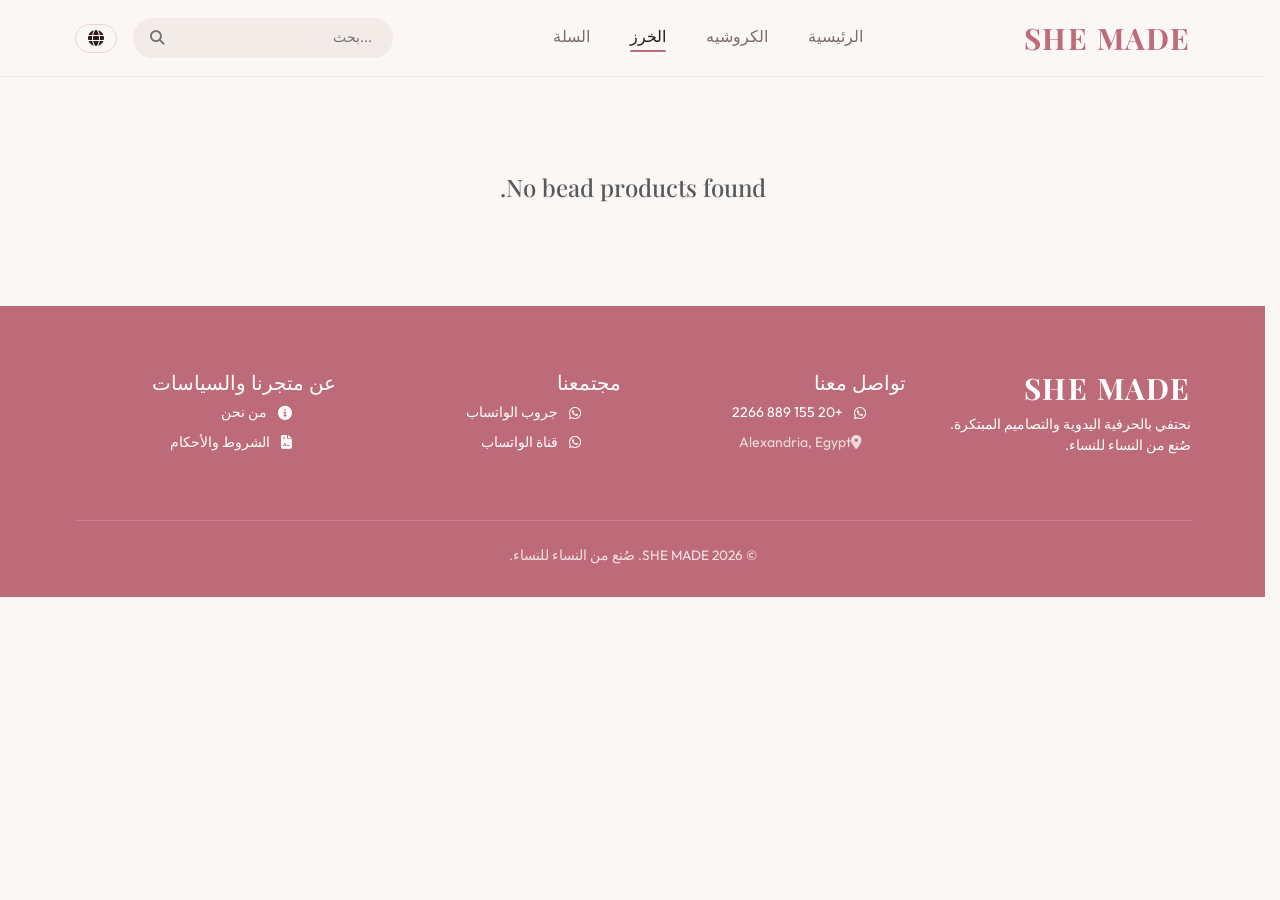
<file: beads.html>
<!DOCTYPE html>
<html lang="ar" dir="rtl">
<head>
  <meta charset="utf-8" />
  <meta name="viewport" content="width=device-width, initial-scale=1.0" />
  <title>Bead Collection | SHE MADE</title>

  <!-- Instant Direction & Language Init (External) -->
  <script src="js/init.js"></script>

  <!-- Google Fonts & FontAwesome -->
  <link rel="preconnect" href="https://fonts.googleapis.com">
  <link rel="preconnect" href="https://fonts.gstatic.com" crossorigin>
  <link rel="stylesheet" href="https://cdnjs.cloudflare.com/ajax/libs/font-awesome/6.4.0/css/all.min.css">
  <link href="https://cdn.jsdelivr.net/npm/bootstrap@5.3.3/dist/css/bootstrap.min.css" rel="stylesheet">
  <link rel="stylesheet" href="css/style.css">
</head>
<body>

  <!-- Site Header Mount -->
  <div id="site-header"></div>

  <!-- Main Body -->
  <main class="container my-5">
    <div id="bead-sections-container">
      <!-- Injected via JavaScript from products-data.js -->
    </div>
  </main>

  <!-- Site Footer Mount -->
  <div id="site-footer"></div>

  <!-- Core Scripts (All External) -->
  <script src="https://cdn.jsdelivr.net/npm/bootstrap@5.3.3/dist/js/bootstrap.bundle.min.js"></script>
  <script src="js/config.js"></script>
  <script src="js/products-data.js"></script>
  <script src="js/components.js"></script>
  <script src="js/app.js"></script>
  <script src="js/pages.js"></script>
</body>
</html>
</file>
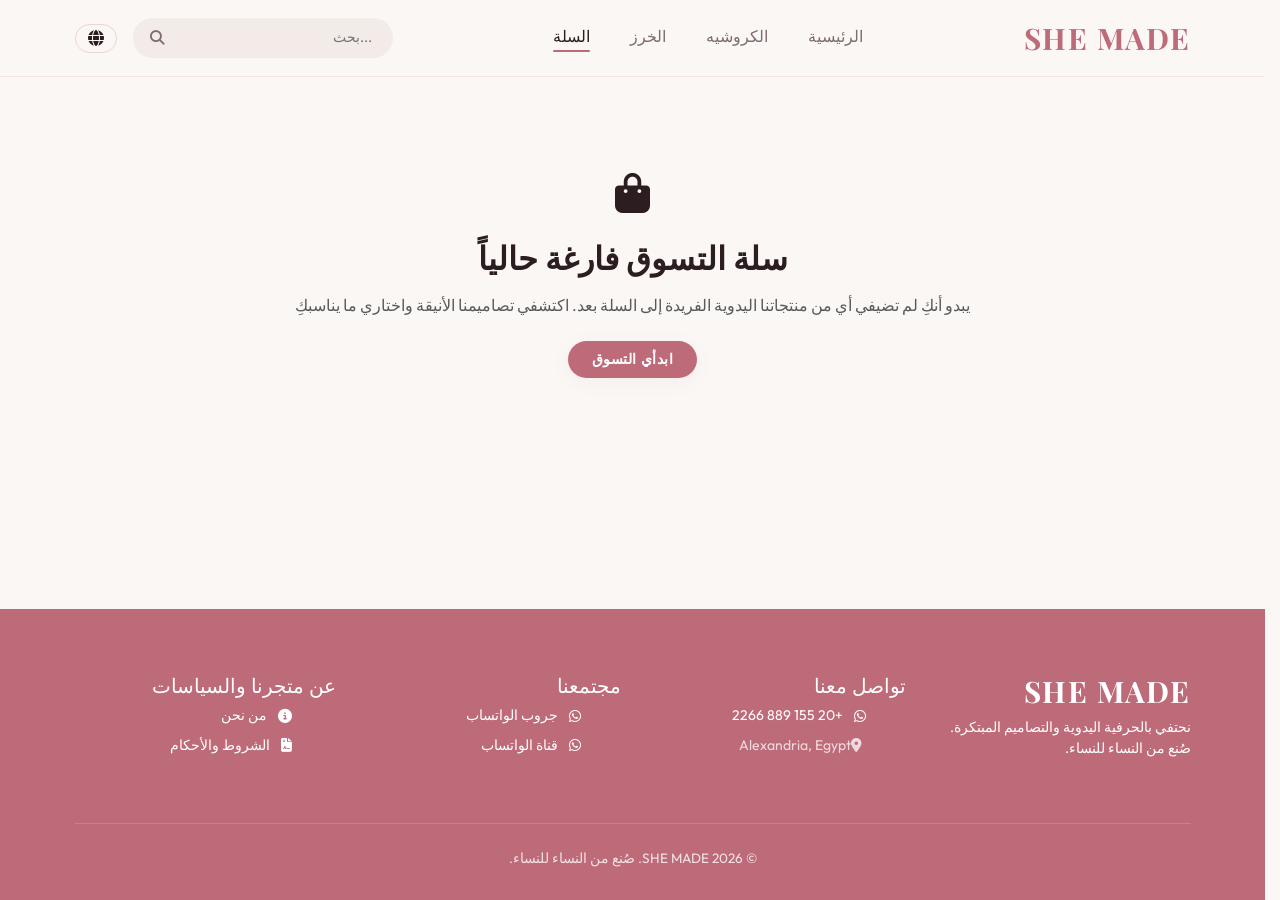
<file: cart.html>
<!DOCTYPE html>
<html lang="ar" dir="rtl">
<head>
  <meta charset="utf-8" />
  <meta name="viewport" content="width=device-width, initial-scale=1.0" />
  <title>Your Cart | SHE MADE</title>

  <!-- Instant Direction & Language Init (External) -->
  <script src="js/init.js"></script>

  <!-- Google Fonts & FontAwesome -->
  <link rel="preconnect" href="https://fonts.googleapis.com">
  <link rel="preconnect" href="https://fonts.gstatic.com" crossorigin>
  <link rel="stylesheet" href="https://cdnjs.cloudflare.com/ajax/libs/font-awesome/6.4.0/css/all.min.css">
  <link href="https://cdn.jsdelivr.net/npm/bootstrap@5.3.3/dist/css/bootstrap.min.css" rel="stylesheet">
  <link rel="stylesheet" href="css/style.css">
</head>
<body>

  <!-- Site Header Mount -->
  <div id="site-header"></div>

  <!-- Main Cart Container -->
  <main class="container my-5 flex-grow-1">

    <!-- Empty State -->
    <div id="empty-cart-container" class="text-center py-5 d-none">
      <div class="empty-cart-icon mb-4">
        <i class="fa-solid fa-bag-shopping text-mauve fs-1"></i>
      </div>
      <h2 class="font-serif fw-bold mb-3" data-i18n="cart_empty_title">Your cart is currently empty</h2>
      <p class="text-muted mx-auto mb-4" data-i18n="cart_empty_sub">
        It looks like you haven't added any of our handcrafted pieces to your cart yet. Discover our intentional designs and find something beautiful.
      </p>
      <a href="index.html" class="btn btn-mauve px-4 py-2" data-i18n="start_shopping">START SHOPPING</a>
    </div>

    <!-- Populated State -->
    <div id="populated-cart-container" class="row g-5 d-none">

      <!-- Section 1: Cart Items List -->
      <div class="col-12 col-lg-7" id="cart-items-list">
        <!-- Dynamic Cart Items injected here via App.updateCartDisplay() -->
      </div>

      <!-- Section 2: Order Summary Form -->
      <div class="col-12 col-lg-5">
        <div class="card border-0 shadow-sm rounded-4 p-4 bg-white sticky-top cart-sticky-summary">
          <h3 class="font-serif fw-bold mb-4" data-i18n="order_summary">Order Summary</h3>
          
          <form id="checkout-form" onsubmit="return false;">
            
            <!-- Customer Phone Number -->
            <div class="mb-3">
              <label class="form-label-custom" for="customer-phone" data-i18n="phone_number_label">
                Phone Number / رقم الهاتف <span class="text-danger">*</span>
              </label>
              <input type="tel" id="customer-phone" class="input-custom" placeholder="010XXXXXXXX" dir="ltr" maxlength="11" autocomplete="tel" required>
              <div id="phone-error" class="text-danger small mt-1 d-none" data-i18n="phone_error_msg">يرجى إدخال رقم هاتف مصري صحيح (11 رقماً يبدأ بـ 010 أو 011 أو 012 أو 015)</div>
            </div>

            <!-- Alexandria Delivery Area Dropdown -->
            <div class="mb-3">
              <label class="form-label-custom" for="delivery-area-select" data-i18n="delivery_area_label">
                Delivery Area / منطقة التوصيل بالإسكندرية <span class="text-danger">*</span>
              </label>
              <select id="delivery-area-select" class="input-custom" required>
                <option value="" disabled selected data-i18n="choose_delivery_area">-- Choose Delivery Area / اختر المنطقة --</option>
                <option value="pickup_raml" data-fee="0" data-en="Mahatet El Raml" data-ar="محطة الرمل">محطة الرمل - Mahatet El Raml</option>
                <option value="pickup_sidi_gaber" data-fee="0" data-en="Sidi Gaber" data-ar="سيدي جابر">سيدي جابر - Sidi Gaber</option>
                <option value="pickup_smouha" data-fee="0" data-en="Smouha" data-ar="سموحة">سموحة - Smouha</option>
                <option value="pickup_san_stefano" data-fee="0" data-en="San Stefano" data-ar="سان ستيفانو">سان ستيفانو - San Stefano</option>
                <option value="pickup_victoria_miami" data-fee="0" data-en="Victoria / Miami" data-ar="فيكتوريا / ميامي">فيكتوريا / ميامي - Victoria / Miami</option>
                <option value="other" data-fee="0" data-en="Other" data-ar="أخرى (Other)">Other / أخرى</option>
              </select>
            </div>

            <!-- Custom Address & GPS Fields (Shown when 'Other' selected) -->
            <div id="custom-address-container" class="mb-3 p-3 rounded-3 bg-light d-none">
              <label class="form-label-custom small mb-1" for="custom-address-text" data-i18n="detailed_address_label">
                Detailed Address or Area Name / اكتب اسم المنطقة والعنوان <span class="text-danger">*</span>
              </label>
              <input type="text" id="custom-address-text" class="input-custom mb-2 bg-white" placeholder="مثال: سموحة شارع فوزي معاذ أو العجمي الهانوفيل..." data-i18n-placeholder="custom_address_placeholder">
              
              <button type="button" id="btn-detect-gps" class="btn btn-outline-secondary btn-sm w-100 rounded-pill mb-2">
                <i class="fa-solid fa-location-crosshairs me-1"></i><span data-i18n="detect_gps_btn">استخدم موقعي الحالي (GPS)</span>
              </button>
              <div id="gps-status" class="small text-muted"></div>
            </div>

            <!-- Delivery Date Selector -->
            <div class="mb-4">
              <label class="form-label-custom" for="delivery-date-select" data-i18n="delivery_date_label">
                Available Delivery Date / موعد التسليم المتاح <span class="text-danger">*</span>
              </label>
              <select id="delivery-date-select" class="input-custom" required>
                <option value="" disabled selected data-i18n="loading_dates">-- Loading Available Dates / جاري تحميل المواعيد... --</option>
              </select>
            </div>

            <hr class="my-3">

            <!-- Price & Deposit Breakdown -->
            <div class="d-flex justify-content-between mb-2 small">
              <span class="text-muted" data-i18n="subtotal_label">Subtotal / إجمالي المنتجات</span>
              <span id="cart-subtotal-val" class="fw-semibold text-dark">0 EGP</span>
            </div>

            <div class="d-flex justify-content-between mb-2 small">
              <span class="text-muted" data-i18n="delivery_fee_label">Delivery Fee / تكلفة التوصيل</span>
              <span id="cart-delivery-val" class="fw-semibold text-dark">0 EGP</span>
            </div>

            <div class="d-flex justify-content-between mb-3 fs-5">
              <span class="fw-bold font-serif" data-i18n="total_amount_label">Total / الإجمالي الكلي</span>
              <span id="cart-grand-total" class="fw-bold text-mauve">0 EGP</span>
            </div>

            <div class="p-3 rounded-3 bg-mauve-light mb-3">
              <div class="d-flex justify-content-between mb-1 small">
                <span class="text-dark fw-bold" data-i18n="deposit_label">العربون قبل البدء (50%):</span>
                <span id="cart-deposit-val" class="fw-bold text-mauve">0 EGP</span>
              </div>
              <div class="d-flex justify-content-between small">
                <span class="text-muted" data-i18n="remaining_label">المتبقي عند الاستلام:</span>
                <span id="cart-remaining-val" class="fw-bold text-dark">0 EGP</span>
              </div>
            </div>

            <!-- Terms & Conditions Checkbox -->
            <div class="form-check mb-4">
              <input class="form-check-input" type="checkbox" id="terms-checkbox" required>
              <label class="form-check-label small" for="terms-checkbox">
                <span data-i18n="agree_terms_prefix">أوافق على</span>
                <a href="javascript:void(0)" data-bs-toggle="modal" data-bs-target="#termsModal" class="text-mauve fw-bold text-decoration-underline" data-i18n="terms_link_txt">الشروط والأحكام</a>
                <span data-i18n="agree_terms_suffix">(دفع عربون 50% غير مسترد بعد 24 ساعة من الدفع)</span>
              </label>
            </div>

            <!-- WhatsApp Order Button -->
            <button type="button" id="whatsapp-order-btn" class="btn btn-mauve w-100 py-3 shadow-sm" disabled>
              <i class="fa-brands fa-whatsapp me-2 fs-5"></i><span data-i18n="order_whatsapp">Order via WhatsApp</span>
            </button>
            
          </form>

        </div>
      </div>

    </div>
  </main>

  <!-- Site Footer Mount -->
  <div id="site-footer"></div>

  <!-- Core Scripts (All External) -->
  <script src="https://cdn.jsdelivr.net/npm/bootstrap@5.3.3/dist/js/bootstrap.bundle.min.js"></script>
  <script src="js/config.js"></script>
  <script src="js/products-data.js"></script>
  <script src="js/components.js"></script>
  <script src="js/app.js"></script>
  <script src="js/pages.js"></script>
</body>
</html>
</file>
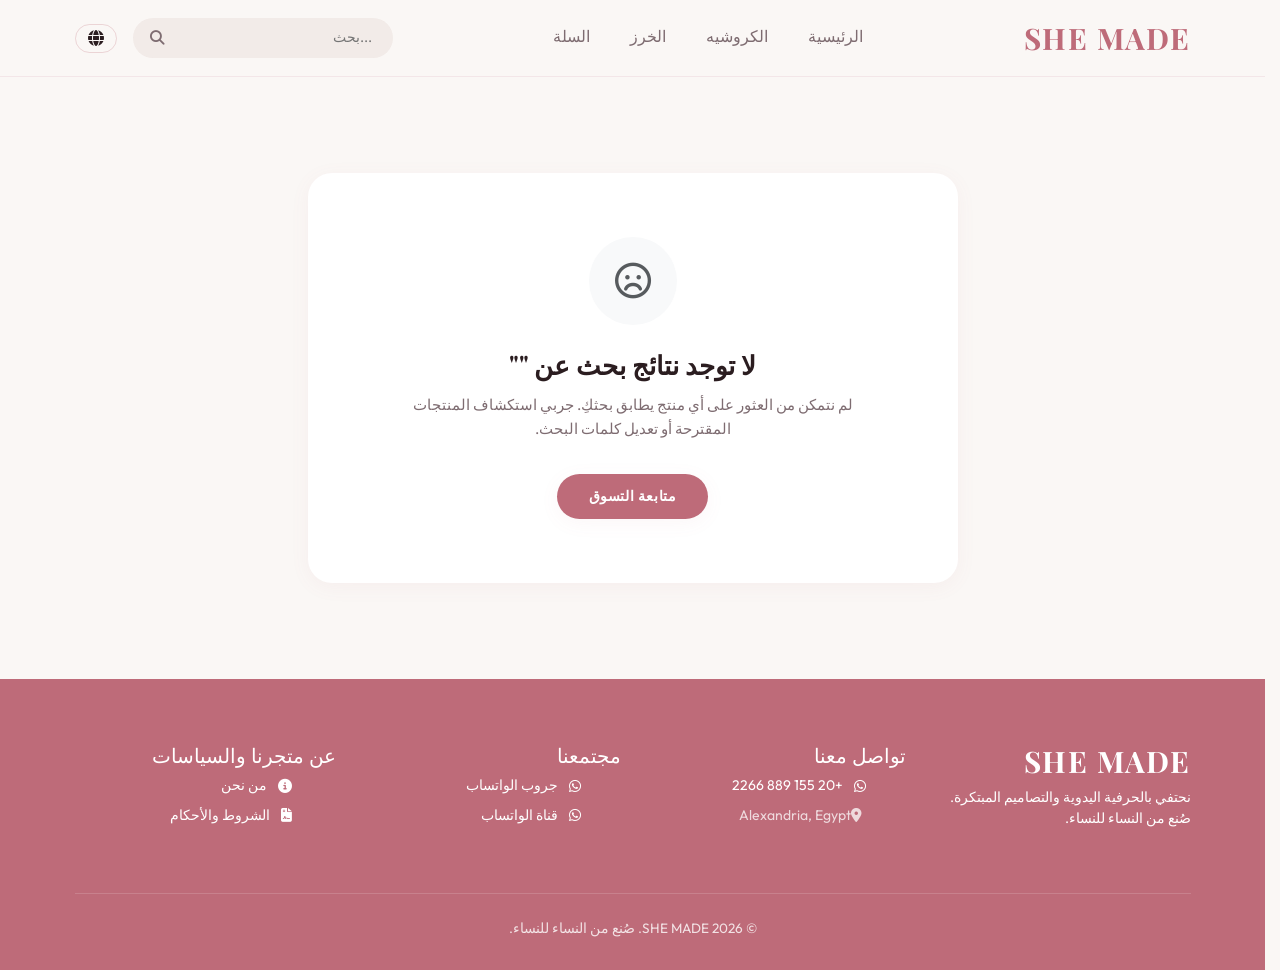
<file: search.html>
<!DOCTYPE html>
<html lang="ar" dir="rtl">
<head>
  <meta charset="utf-8" />
  <meta name="viewport" content="width=device-width, initial-scale=1.0" />
  <title>Search Results | SHE MADE</title>

  <!-- Instant Direction & Language Init (External) -->
  <script src="js/init.js"></script>

  <!-- Google Fonts & FontAwesome -->
  <link rel="preconnect" href="https://fonts.googleapis.com">
  <link rel="preconnect" href="https://fonts.gstatic.com" crossorigin>
  <link rel="stylesheet" href="https://cdnjs.cloudflare.com/ajax/libs/font-awesome/6.4.0/css/all.min.css">
  <link href="https://cdn.jsdelivr.net/npm/bootstrap@5.3.3/dist/css/bootstrap.min.css" rel="stylesheet">
  <link rel="stylesheet" href="css/style.css">
</head>
<body>

  <!-- Site Header Mount -->
  <div id="site-header"></div>

  <!-- Main Body -->
  <main class="container my-5">
    
    <!-- Empty Search State -->
    <div id="no-results-container" class="empty-card d-none">
      <div class="empty-icon-wrap bg-light text-muted">
        <i class="fa-regular fa-face-frown"></i>
      </div>
      <h2 class="empty-title">
        <span data-i18n="no_results_title">No Results Found for</span> "<span id="empty-query-text"></span>"
      </h2>
      <p class="empty-text" data-i18n="no_results_sub">
        We couldn't find anything matching your search. Try exploring our curated suggestions below or refine your keywords.
      </p>
      <a href="index.html" class="btn btn-mauve" data-i18n="continue_shopping">CONTINUE SHOPPING</a>
    </div>

    <!-- Search Results State -->
    <div id="results-container">
      <div class="section-header">
        <h1 class="section-title" data-i18n="search_results">Search Results</h1>
      </div>
      <div class="row g-4" id="search-results-grid">
        <!-- Injected via JavaScript from products-data.js -->
      </div>
    </div>

  </main>

  <!-- Site Footer Mount -->
  <div id="site-footer"></div>

  <!-- Core Scripts (All External) -->
  <script src="https://cdn.jsdelivr.net/npm/bootstrap@5.3.3/dist/js/bootstrap.bundle.min.js"></script>
  <script src="js/config.js"></script>
  <script src="js/products-data.js"></script>
  <script src="js/components.js"></script>
  <script src="js/app.js"></script>
  <script src="js/pages.js"></script>
</body>
</html>
</file>
<file: css/style.css>
/* SHE MADE - Design System & Custom Styles */
@import url('https://fonts.googleapis.com/css2?family=Outfit:wght@300;400;500;600;700&family=Playfair+Display:ital,wght@0,500;0,600;0,700;1,400&display=swap');

html {
  scrollbar-gutter: stable;
  overflow-y: scroll;
}

:root {
  --bg-primary: #FAF7F5;
  --bg-card: #FDF8F7;
  --bg-card-hover: #FFFFFF;
  --border-subtle: #F3E6E8;
  --text-dark: #2B1D20;
  --text-muted: #7E6C71;
  --accent-mauve: #BE6B79;
  --accent-mauve-hover: #A75A67;
  --accent-mauve-light: #F7EBEF;
  --accent-gold: #D4AF37;
  --font-heading: 'Playfair Display', Georgia, serif;
  --font-body: 'Outfit', -apple-system, BlinkMacSystemFont, sans-serif;
  --radius-sm: 8px;
  --radius-md: 16px;
  --radius-lg: 24px;
  --radius-pill: 50px;
  --shadow-soft: 0 4px 20px rgba(190, 107, 121, 0.06);
  --shadow-hover: 0 12px 30px rgba(190, 107, 121, 0.12);
}

body {
  background-color: var(--bg-primary);
  color: var(--text-dark);
  font-family: var(--font-body);
  margin: 0;
  padding: 0;
  overflow-x: hidden;
  display: flex;
  flex-direction: column;
  min-height: 100vh;
}

/* Typography */
h1, h2, h3, h4, h5, .font-serif, .brand-logo {
  font-family: var(--font-heading);
}

.brand-logo {
  font-size: 1.85rem;
  font-weight: 700;
  letter-spacing: 0.05em;
  color: var(--accent-mauve);
  text-decoration: none;
  text-transform: uppercase;
}

/* Header & Navbar */
.site-navbar {
  background-color: rgba(250, 247, 245, 0.95);
  backdrop-filter: blur(10px);
  border-bottom: 1px solid var(--border-subtle);
  padding: 1rem 0;
  position: sticky;
  top: 0;
  z-index: 1050;
  transition: background-color 0.3s ease, border-color 0.3s ease, box-shadow 0.3s ease;
}

.nav-link-item {
  font-weight: 500;
  color: var(--text-muted);
  text-decoration: none;
  margin: 0 1.25rem;
  padding-bottom: 4px;
  position: relative;
  transition: color 0.2s ease;
}

.nav-link-item:hover, .nav-link-item.active {
  color: var(--text-dark);
}

.nav-link-item.active::after {
  content: '';
  position: absolute;
  bottom: 0;
  left: 0;
  right: 0;
  height: 2px;
  background-color: var(--accent-mauve);
  border-radius: 2px;
}

/* Search Bar States */
.search-container {
  position: relative;
  width: 260px;
}

.search-input {
  width: 100%;
  padding: 0.5rem 2.5rem 0.5rem 1.2rem;
  background-color: #F2EBE8;
  border: 1.5px solid transparent;
  border-radius: var(--radius-pill);
  font-size: 0.9rem;
  font-family: var(--font-body);
  color: var(--text-dark);
  outline: none;
  transition: all 0.25s ease;
}

[dir="rtl"] .search-input {
  padding: 0.5rem 1.2rem 0.5rem 2.5rem;
}

.search-input:focus, .search-input.active {
  background-color: #FFFFFF;
  border-color: var(--accent-mauve);
  box-shadow: 0 0 0 4px rgba(190, 107, 121, 0.12);
}

.search-icon {
  position: absolute;
  right: 1.1rem;
  top: 50%;
  transform: translateY(-50%);
  color: var(--text-muted);
  pointer-events: none;
  font-size: 0.9rem;
}

[dir="rtl"] .search-icon {
  right: auto;
  left: 1.1rem;
}

/* Language Switcher */
.lang-btn, .lang-switch-btn {
  background: none;
  border: 1px solid rgba(190, 107, 121, 0.25);
  border-radius: var(--radius-pill);
  color: var(--text-dark);
  font-size: 1rem;
  font-weight: 600;
  cursor: pointer;
  padding: 0.35rem 0.75rem;
  display: inline-flex;
  align-items: center;
  justify-content: center;
  gap: 0.35rem;
  transition: all 0.2s ease;
}

.lang-btn:hover, .lang-switch-btn:hover {
  color: var(--accent-mauve);
  border-color: var(--accent-mauve);
  background-color: rgba(190, 107, 121, 0.08);
}

.search-icon-btn {
  background: transparent;
  border: none;
  padding: 0;
  cursor: pointer;
}

/* Buttons */
.btn-mauve {
  background-color: var(--accent-mauve);
  color: #FFFFFF;
  border: none;
  padding: 0.75rem 2rem;
  border-radius: var(--radius-pill);
  font-weight: 600;
  font-size: 0.9rem;
  letter-spacing: 0.04em;
  text-transform: uppercase;
  text-decoration: none;
  display: inline-flex;
  align-items: center;
  justify-content: center;
  gap: 0.5rem;
  cursor: pointer;
  transition: all 0.25s ease;
  box-shadow: var(--shadow-soft);
}

.btn-mauve:hover {
  background-color: var(--accent-mauve-hover);
  color: #FFFFFF;
  transform: translateY(-2px);
  box-shadow: var(--shadow-hover);
}

.btn-mauve-sm {
  padding: 0.5rem 1.25rem;
  font-size: 0.8rem;
}

/* Product Card */
.product-card {
  background-color: var(--bg-card);
  border: 1px solid var(--border-subtle);
  border-radius: var(--radius-md);
  padding: 0.85rem;
  transition: all 0.3s cubic-bezier(0.165, 0.84, 0.44, 1);
  display: flex;
  flex-direction: column;
  height: 100%;
  position: relative;
}

.product-card:hover {
  background-color: var(--bg-card-hover);
  transform: translateY(-4px);
  box-shadow: var(--shadow-hover);
  border-color: rgba(190, 107, 121, 0.25);
}

.product-card-img-wrap {
  position: relative;
  width: 100%;
  aspect-ratio: 1 / 1;
  border-radius: var(--radius-sm);
  overflow: hidden;
  margin-bottom: 0.85rem;
  background-color: #F3EBE9;
}

.product-card-img {
  width: 100%;
  height: 100%;
  object-fit: cover;
  transition: transform 0.4s ease;
}

.product-card:hover .product-card-img {
  transform: scale(1.05);
}

.product-card-title {
  font-size: 1.05rem;
  font-weight: 600;
  color: var(--text-dark);
  margin-bottom: 0.25rem;
  line-height: 1.3;
}

.product-card-price {
  font-size: 1rem;
  font-weight: 600;
  color: var(--accent-mauve);
}

.product-card-sub {
  font-size: 0.8rem;
  color: var(--text-muted);
  margin-bottom: 0.75rem;
}

/* Hero Section */
.hero-card {
  background-color: #FDEFEF;
  border-radius: var(--radius-lg);
  padding: 3.5rem 2.5rem;
  position: relative;
  overflow: hidden;
  margin-bottom: 3.5rem;
}

.hero-content {
  position: relative;
  z-index: 3;
  max-width: 540px;
}

.hero-title {
  font-size: 2.75rem;
  font-weight: 700;
  color: var(--accent-mauve);
  margin-bottom: 1rem;
  line-height: 1.15;
}

.hero-text {
  font-size: 1.05rem;
  color: var(--text-muted);
  margin-bottom: 2rem;
  line-height: 1.6;
}

.hero-illustration {
  position: absolute;
  top: 0;
  left: 0;
  right: 0;
  bottom: 0;
  width: 100%;
  height: 100%;
  object-fit: cover;
  object-position: center right;
  z-index: 1;
  pointer-events: none;
}

.hero-overlay {
  position: absolute;
  top: 0;
  left: 0;
  right: 0;
  bottom: 0;
  z-index: 2;
  background: linear-gradient(90deg, rgba(253, 239, 239, 0.95) 0%, rgba(253, 239, 239, 0.82) 40%, rgba(253, 239, 239, 0.25) 75%, transparent 100%);
  pointer-events: none;
}

[dir="rtl"] .hero-overlay {
  background: linear-gradient(-90deg, rgba(253, 239, 239, 0.95) 0%, rgba(253, 239, 239, 0.82) 40%, rgba(253, 239, 239, 0.25) 75%, transparent 100%);
}

[dir="rtl"] .hero-illustration {
  object-position: center left;
  transform: scaleX(-1);
}

/* Section Headers */
.section-header {
  display: flex;
  align-items: center;
  justify-content: space-between;
  margin-bottom: 1.75rem;
}

.section-title {
  font-size: 1.85rem;
  font-weight: 700;
  color: var(--text-dark);
  margin: 0;
}

.show-all-link {
  font-size: 0.85rem;
  font-weight: 600;
  letter-spacing: 0.08em;
  color: var(--accent-mauve);
  text-decoration: none;
  text-transform: uppercase;
  display: flex;
  align-items: center;
  gap: 0.4rem;
  transition: opacity 0.2s ease;
}

.show-all-link:hover {
  opacity: 0.8;
  color: var(--accent-mauve);
}

/* Video Section */
.video-card {
  background-color: #F5EAEB;
  border-radius: var(--radius-lg);
  aspect-ratio: 16 / 9;
  display: flex;
  align-items: center;
  justify-content: center;
  position: relative;
  overflow: hidden;
  box-shadow: var(--shadow-soft);
  margin-top: 1.5rem;
}

.video-play-btn {
  width: 72px;
  height: 72px;
  border-radius: 50%;
  background-color: rgba(255, 255, 255, 0.95);
  color: var(--accent-mauve);
  display: flex;
  align-items: center;
  justify-content: center;
  font-size: 1.5rem;
  border: none;
  cursor: pointer;
  box-shadow: 0 8px 25px rgba(0,0,0,0.15);
  transition: transform 0.25s ease;
}

.video-play-btn:hover {
  transform: scale(1.1);
}

/* Product Details Page */
.detail-main-img {
  width: 100%;
  aspect-ratio: 1 / 1;
  object-fit: cover;
  border-radius: var(--radius-md);
  box-shadow: var(--shadow-soft);
}

.thumb-img {
  width: 100%;
  aspect-ratio: 1 / 1;
  object-fit: cover;
  border-radius: var(--radius-sm);
  cursor: pointer;
  border: 2px solid transparent;
  transition: border-color 0.2s ease;
}

.thumb-img.active, .thumb-img:hover {
  border-color: var(--accent-mauve);
}

.detail-title {
  font-size: 2.25rem;
  font-weight: 700;
  color: var(--text-dark);
  margin-bottom: 1rem;
}

.detail-desc {
  color: var(--text-muted);
  font-size: 0.95rem;
  line-height: 1.7;
  margin-bottom: 1.5rem;
}

.detail-price {
  font-size: 1.85rem;
  font-weight: 700;
  color: var(--accent-mauve);
  margin-bottom: 1.5rem;
}

.form-label-custom {
  font-weight: 600;
  font-size: 0.9rem;
  color: var(--text-dark);
  margin-bottom: 0.5rem;
  display: block;
}

.input-custom {
  width: 100%;
  padding: 0.75rem 1rem;
  background-color: #FFFFFF;
  border: 1px solid var(--border-subtle);
  border-radius: var(--radius-sm);
  font-family: var(--font-body);
  font-size: 0.9rem;
  color: var(--text-dark);
  outline: none;
  transition: border-color 0.2s ease;
}

.input-custom:focus {
  border-color: var(--accent-mauve);
  box-shadow: 0 0 0 3px rgba(190, 107, 121, 0.12);
}

.input-custom.is-invalid {
  border-color: #DC3545 !important;
  box-shadow: 0 0 0 3px rgba(220, 53, 69, 0.15) !important;
  animation: fieldShake 0.3s ease-in-out;
}

@keyframes fieldShake {
  0%, 100% { transform: translateX(0); }
  25% { transform: translateX(-4px); }
  75% { transform: translateX(4px); }
}

.custom-field-error {
  color: #DC3545;
  font-size: 0.825rem;
  font-weight: 500;
  margin-top: 0.35rem;
  display: block;
}

/* Form Check & Checkbox Custom / RTL */
.form-check-input {
  border: 1.5px solid var(--border-subtle);
  border-radius: 4px;
  cursor: pointer;
  transition: all 0.2s ease;
}

.form-check-input:checked {
  background-color: var(--accent-mauve) !important;
  border-color: var(--accent-mauve) !important;
}

.form-check-input:focus {
  box-shadow: 0 0 0 3px rgba(190, 107, 121, 0.18);
  border-color: var(--accent-mauve);
}

[dir="rtl"] .form-check {
  padding-left: 0 !important;
  padding-right: 1.75em !important;
  text-align: right !important;
}

[dir="rtl"] .form-check .form-check-input {
  float: right !important;
  margin-right: -1.75em !important;
  margin-left: 0 !important;
}

.qty-control {
  display: inline-flex;
  align-items: center;
  border: 1px solid var(--border-subtle);
  border-radius: var(--radius-pill);
  background-color: #FFFFFF;
  padding: 0.25rem 0.5rem;
  gap: 0.25rem;
}

.qty-btn {
  background: transparent;
  border: none;
  color: var(--text-dark);
  font-weight: 600;
  font-size: 1.1rem;
  cursor: pointer;
  width: 30px;
  height: 30px;
  border-radius: 50%;
  display: flex;
  align-items: center;
  justify-content: center;
  transition: all 0.2s cubic-bezier(0.4, 0, 0.2, 1);
}

.qty-btn:hover {
  background-color: var(--accent-mauve);
  color: #FFFFFF;
  transform: scale(1.1);
}

.qty-btn:active {
  background-color: var(--accent-mauve-hover);
  transform: scale(0.95);
}

.qty-input {
  width: 36px;
  text-align: center;
  border: none;
  font-weight: 600;
  font-size: 1rem;
  outline: none;
}

.cart-sticky-summary {
  top: 90px;
}

.cart-item-img {
  aspect-ratio: 1 / 1;
}

/* Custom Toast Notification System */
.shemade-toast-container {
  position: fixed;
  top: 1.5rem;
  right: 1.5rem;
  z-index: 9999;
  display: flex;
  flex-direction: column;
  gap: 0.75rem;
  pointer-events: none;
}

[dir="rtl"] .shemade-toast-container {
  right: auto;
  left: 1.5rem;
}

.shemade-toast {
  pointer-events: auto;
  background-color: #FFFFFF;
  border-radius: var(--radius-md);
  box-shadow: 0 10px 30px rgba(43, 29, 32, 0.15), 0 0 0 1px var(--border-subtle);
  padding: 1rem 1.25rem;
  display: flex;
  align-items: center;
  gap: 0.9rem;
  min-width: 320px;
  max-width: 420px;
  position: relative;
  overflow: hidden;
  animation: toastSlideIn 0.35s cubic-bezier(0.16, 1, 0.3, 1) forwards;
  transition: all 0.3s ease;
}

.shemade-toast.hide {
  opacity: 0;
  transform: translateY(-10px) scale(0.95);
}

@keyframes toastSlideIn {
  from {
    opacity: 0;
    transform: translateY(-20px) scale(0.95);
  }
  to {
    opacity: 1;
    transform: translateY(0) scale(1);
  }
}

.shemade-toast-icon {
  width: 38px;
  height: 38px;
  border-radius: 50%;
  background-color: var(--accent-mauve-light);
  color: var(--accent-mauve);
  display: flex;
  align-items: center;
  justify-content: center;
  font-size: 1.2rem;
  flex-shrink: 0;
}

.shemade-toast-body {
  flex-grow: 1;
}

.shemade-toast-title {
  font-weight: 600;
  font-size: 0.925rem;
  color: var(--text-dark);
  margin-bottom: 0.2rem;
  line-height: 1.3;
}

.shemade-toast-btn {
  font-size: 0.8rem;
  padding: 0.3rem 0.85rem;
  border-radius: var(--radius-pill);
  background-color: var(--accent-mauve);
  color: #FFFFFF !important;
  text-decoration: none;
  display: inline-block;
  font-weight: 500;
  margin-top: 0.25rem;
  transition: background-color 0.2s ease;
}

.shemade-toast-btn:hover {
  background-color: var(--accent-mauve-hover);
}

.shemade-toast-close {
  background: transparent;
  border: none;
  color: var(--text-muted);
  cursor: pointer;
  padding: 0.25rem;
  font-size: 1.1rem;
  line-height: 1;
  border-radius: 4px;
  align-self: flex-start;
  transition: color 0.2s ease;
}

.shemade-toast-close:hover {
  color: var(--text-dark);
}

.shemade-toast-progress {
  position: absolute;
  bottom: 0;
  left: 0;
  height: 3px;
  background-color: var(--accent-mauve);
  width: 100%;
  animation: toastProgress 5s linear forwards;
}

[dir="rtl"] .shemade-toast-progress {
  left: auto;
  right: 0;
}

@keyframes toastProgress {
  from { width: 100%; }
  to { width: 0%; }
}

/* Empty State Card */
.empty-card {
  background-color: #FFFFFF;
  border-radius: var(--radius-lg);
  padding: 4rem 2rem;
  text-align: center;
  max-width: 650px;
  margin: 3rem auto;
  box-shadow: var(--shadow-soft);
}

.empty-icon-wrap {
  width: 88px;
  height: 88px;
  border-radius: 50%;
  background-color: var(--accent-mauve-light);
  color: var(--accent-mauve);
  display: inline-flex;
  align-items: center;
  justify-content: center;
  font-size: 2.25rem;
  margin-bottom: 1.5rem;
}

.empty-title {
  font-size: 1.65rem;
  font-weight: 700;
  margin-bottom: 0.75rem;
}

.empty-text {
  color: var(--text-muted);
  font-size: 0.95rem;
  max-width: 480px;
  margin: 0 auto 2rem auto;
  line-height: 1.6;
}

/* Footer */
.site-footer {
  background-color: var(--accent-mauve);
  color: #FFFFFF;
  margin-top: auto;
  padding: 4rem 0 2rem 0;
}

/* In Arabic RTL: align each column's content to the right (natural start) */
[dir="rtl"] .site-footer .row > [class*="col-"] {
    text-align: right;
}

.site-footer a:hover {
  color: #FFFFFF;
}

.footer-contact-link {
  display: inline-flex;
  align-items: center;
  gap: 0.65rem;
  color: #FFFFFF !important;
  text-decoration: none;
  transition: opacity 0.2s ease, transform 0.2s ease;
}

.footer-contact-link:hover {
  opacity: 0.85;
  transform: translateY(-1px);
}

.footer-phone-link .phone-wrapper {
  direction: ltr !important;
  unicode-bidi: isolate;
  display: inline-flex;
  align-items: center;
  gap: 0.65rem;
}

.footer-bottom {
  border-top: 1px solid rgba(255, 255, 255, 0.15);
  margin-top: 3rem;
  padding-top: 1.5rem;
  text-align: center;
  font-size: 0.85rem;
  color: rgba(255, 255, 255, 0.8);
}

/* =========================================
   Custom 75% Width Modals & Policy Popups
   ========================================= */
.shemade-custom-modal .modal-backdrop.show {
  backdrop-filter: blur(8px);
  background-color: rgba(43, 29, 32, 0.45);
}

.shemade-modal-75 {
  max-width: 80vw !important;
  width: 80vw !important;
}

@media (max-width: 768px) {
  .shemade-modal-75 {
    max-width: 95vw !important;
    width: 95vw !important;
    margin: 0.5rem auto;
  }
}

.shemade-custom-modal .modal-content {
  background-color: #FFFFFF;
  border-radius: var(--radius-lg);
  box-shadow: 0 20px 60px rgba(190, 107, 121, 0.18);
  max-height: 85vh;
}

.btn-close-custom {
  background: #FDF8F7;
  border: 1px solid var(--border-subtle);
  border-radius: 50%;
  width: 40px;
  height: 40px;
  display: flex;
  align-items: center;
  justify-content: center;
  color: var(--text-dark);
  font-size: 1.25rem;
  cursor: pointer;
  transition: all 0.2s ease;
}

.btn-close-custom:hover {
  background-color: var(--accent-mauve);
  color: #FFFFFF;
  transform: rotate(90deg);
}

/* About Us Modal Elements */
.about-hero-box {
  background-color: var(--accent-mauve-light);
  border: 1px solid rgba(190, 107, 121, 0.15);
}

.lead-custom {
  font-size: 1.05rem;
  line-height: 1.7;
}

.system-step-card {
  background-color: #FAFAFA;
  border: 1px solid #EFEFEF;
  transition: transform 0.2s ease, box-shadow 0.2s ease;
}

.system-step-card:hover {
  transform: translateY(-3px);
  box-shadow: var(--shadow-soft);
  background-color: #FFFFFF;
  border-color: var(--border-subtle);
}

.step-num {
  width: 32px;
  height: 32px;
  background-color: var(--accent-mauve);
  color: #FFFFFF;
  border-radius: 50%;
  display: inline-flex;
  align-items: center;
  justify-content: center;
  font-weight: 700;
  font-size: 0.9rem;
}

/* Terms Modal Elements */
.terms-item {
  background-color: #FAF7F5;
  border-left: 4px solid var(--accent-mauve);
}

[dir="rtl"] .terms-item {
  border-left: none;
  border-right: 4px solid var(--accent-mauve);
}

/* Cart Checkout Helper Elements */
.bg-mauve-light {
  background-color: var(--accent-mauve-light);
  border: 1px solid rgba(190, 107, 121, 0.2);
}

.product-cart-item-card {
  transition: transform 0.2s ease, box-shadow 0.2s ease;
}

.product-cart-item-card:hover {
  transform: translateY(-2px);
  box-shadow: var(--shadow-soft);
}

/* WhatsApp Order Button Dynamic States */
#whatsapp-order-btn {
  border-radius: var(--radius-pill);
  font-weight: 600;
  font-size: 0.95rem;
  letter-spacing: 0.04em;
  transition: all 0.3s ease;
  position: relative;
  display: flex;
  align-items: center;
  justify-content: center;
}

#whatsapp-order-btn:disabled {
  background-color: #FFFFFF !important;
  color: #A39B9D !important;
  border: 1.5px solid #E5DFE1 !important;
  box-shadow: none !important;
  cursor: not-allowed;
  opacity: 0.7;
}

#whatsapp-order-btn:not(:disabled) {
  background-color: #FFFFFF !important;
  color: #25D366 !important;
  border: 2px solid #25D366 !important;
  box-shadow: 0 4px 15px rgba(37, 211, 102, 0.15) !important;
  cursor: pointer;
}

#whatsapp-order-btn:not(:disabled):hover {
  background-color: #25D366 !important;
  color: #FFFFFF !important;
  border-color: #25D366 !important;
  box-shadow: 0 8px 25px rgba(37, 211, 102, 0.35) !important;
  transform: translateY(-2px);
}
</file>
